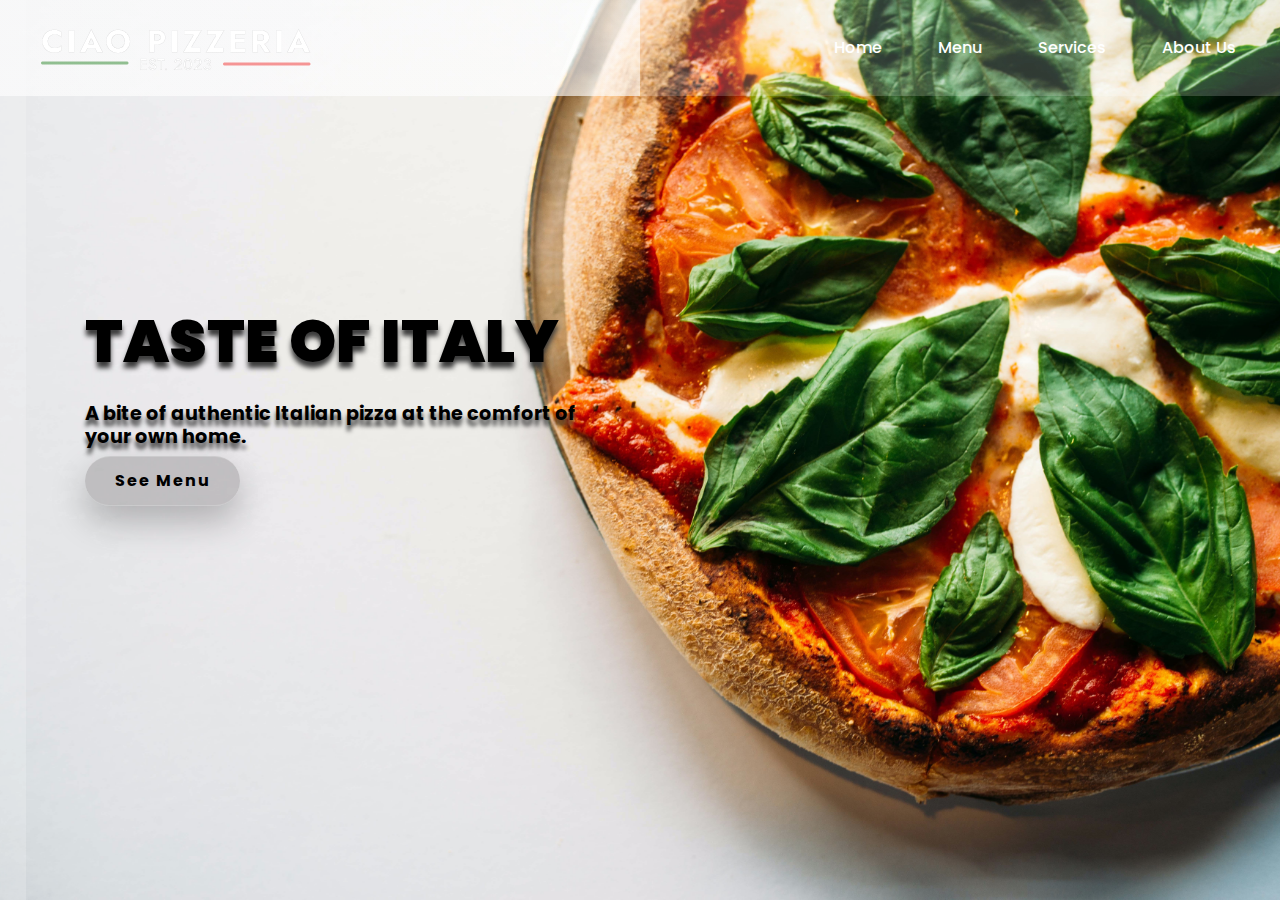
<file: BOOTSTRAP WEBSITE/index.html>
<!DOCTYPE html>
<html lang="en">
    <head>
        <meta charset="UTF-8">
        <meta name="viewport" content="width=device-width, initial-scale=1.0">
        <title>CIAO PIZZERIA</title>
        <link href="https://fonts.googleapis.com/css2?family=Poppins&display=swap" rel="stylesheet">
        <link rel="stylesheet" href="https://cdn.jsdelivr.net/npm/bootstrap@4.4.1/dist/css/bootstrap.min.css" integrity="sha384-Vkoo8x4CGsO3+Hhxv8T/Q5PaXtkKtu6ug5TOeNV6gBiFeWPGFN9MuhOf23Q9Ifjh" crossorigin="anonymous">
        <script src="https://code.jquery.com/jquery-3.4.1.slim.min.js" integrity="sha384-J6qa4849blE2+poT4WnyKhv5vZF5SrPo0iEjwBvKU7imGFAV0wwj1yYfoRSJoZ+n" crossorigin="anonymous"></script>
        <script src="https://cdn.jsdelivr.net/npm/bootstrap@4.4.1/dist/js/bootstrap.min.js" integrity="sha384-wfSDF2E50Y2D1uUdj0O3uMBJnjuUD4Ih7YwaYd1iqfktj0Uod8GCExl3Og8ifwB6" crossorigin="anonymous"></script>
        <link rel="stylesheet" href="https://cdn.jsdelivr.net/npm/font-awesome@4.7.0/css/font-awesome.css">
        <link rel="stylesheet" href="style.css" />
    </head>
    <!----------Navigation Bar------------->
    <body>
        <section id="nav-bar">
            <nav class="navbar navbar-expand-lg navbar-light">
                <a class="navbar-brand" href="#"><img src="images/logo.png" alt="CIAO PIZZERIA LOGO"></a>
                <button class="navbar-toggler" type="button" data-toggle="collapse" data-target="#navbarNav" aria-controls="navbarNav" aria-expanded="false" aria-label="Toggle navigation">
                    <i class="fa fa-bars"></i>
                </button>
                <div class="collapse navbar-collapse" id="navbarNav">
                  <ul class="navbar-nav ml-auto">
                    <li class="nav-item">
                      <a class="nav-link" href="index.html">Home</a>
                    </li>
                    <li class="nav-item">
                      <a class="nav-link" href="menu.html">Menu</a>
                    </li>
                    <li class="nav-item">
                      <a class="nav-link" href="service.html">Services</a>
                    </li>
                    <li class="nav-item">
                      <a class="nav-link" href="about.html">About Us</a>
                    </li>
                  </ul>
                </div>
              </nav>
        </section>
      <!--Home-->
    <div class="container">
        <div class="row">
            <div class="col-md-6">
                <p class="slogan">TASTE OF ITALY</p>
                <h5> A bite of authentic Italian pizza at the comfort of your own home.</h5>
                <div class="seemenu"> <a href="menu.html">See Menu</div>
            </div>
        </div>
    </div>
    </div>
    </body>
</html>
</file>
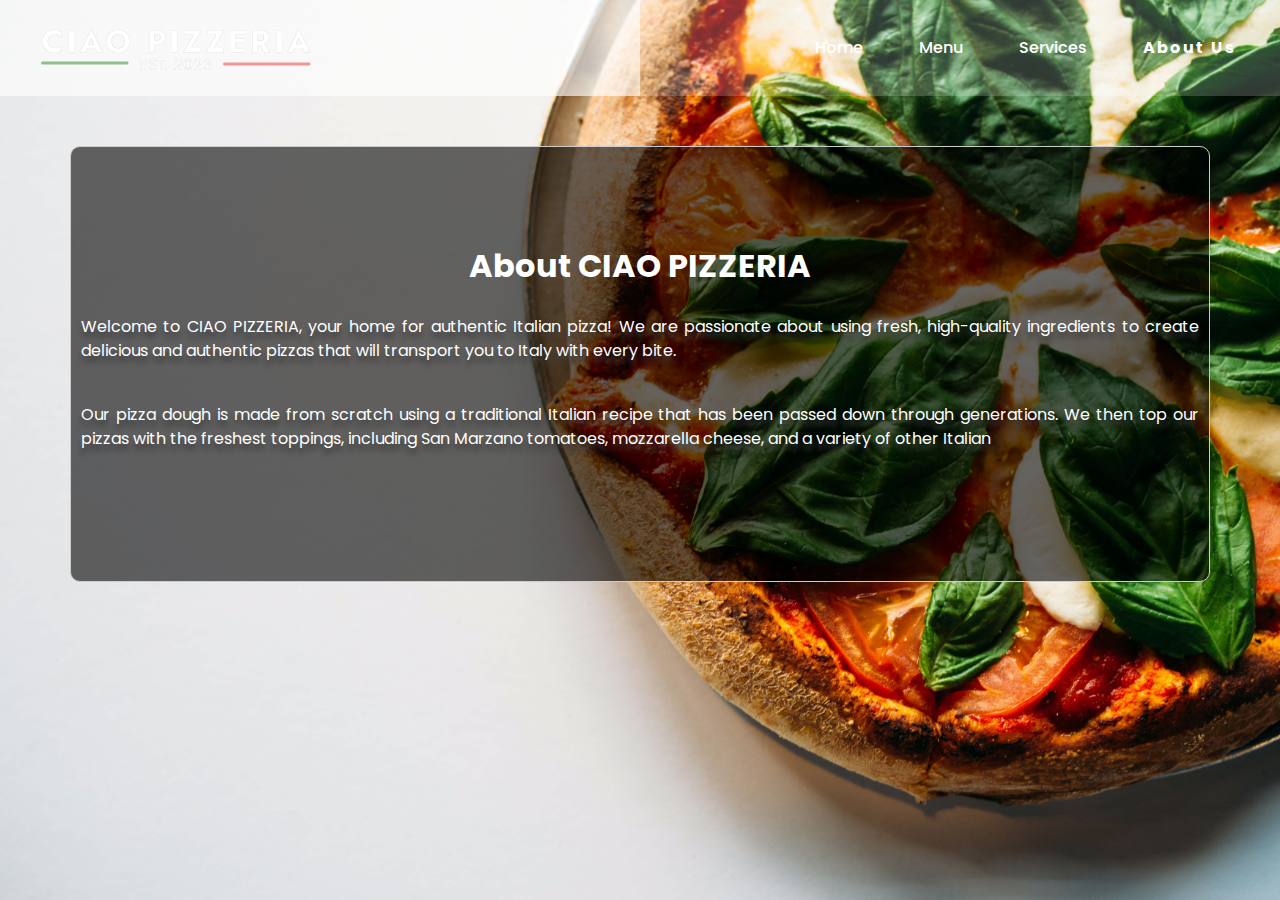
<file: BOOTSTRAP WEBSITE/about.html>
<!DOCTYPE html>
<html lang="en">
<head>
    <meta charset="UTF-8">
    <meta name="viewport" content="width=device-width, initial-scale=1.0">
    <title>CIAO PIZZERIA</title>
    <link href="https://fonts.googleapis.com/css2?family=Poppins&display=swap" rel="stylesheet">
    <link rel="stylesheet" href="https://cdn.jsdelivr.net/npm/bootstrap@4.4.1/dist/css/bootstrap.min.css" integrity="sha384-Vkoo8x4CGsO3+Hhxv8T/Q5PaXtkKtu6ug5TOeNV6gBiFeWPGFN9MuhOf23Q9Ifjh" crossorigin="anonymous">
    <script src="https://code.jquery.com/jquery-3.4.1.slim.min.js" integrity="sha384-J6qa4849blE2+poT4WnyKhv5vZF5SrPo0iEjwBvKU7imGFAV0wwj1yYfoRSJoZ+n" crossorigin="anonymous"></script>
    <script src="https://cdn.jsdelivr.net/npm/bootstrap@4.4.1/dist/js/bootstrap.min.js" integrity="sha384-wfSDF2E50Y2D1uUdj0O3uMBJnjuUD4Ih7YwaYd1iqfktj0Uod8GCExl3Og8ifwB6" crossorigin="anonymous"></script>
    <link rel="stylesheet" href="https://cdn.jsdelivr.net/npm/font-awesome@4.7.0/css/font-awesome.css">
    <link rel="stylesheet" href="style.css" />

</head>
<body>
    <section id="nav-bar">
        <nav class="navbar navbar-expand-lg navbar-light">
            <a class="navbar-brand" href="#"><img src="images/logo.png" alt="CIAO PIZZERIA LOGO"></a>
            <button class="navbar-toggler" type="button" data-toggle="collapse" data-target="#navbarNav" aria-controls="navbarNav" aria-expanded="false" aria-label="Toggle navigation">
                <i class="fa fa-bars"></i>
            </button>
            <div class="collapse navbar-collapse" id="navbarNav">
              <ul class="navbar-nav ml-auto">
                <li class="nav-item">
                  <a class="nav-link" href="index.html">Home</a>
                </li>
                <li class="nav-item">
                  <a class="nav-link" href="menu.html">Menu</a>
                </li>
                <li class="nav-item">
                  <a class="nav-link" href="service.html">Services</a>
                </li>
                <li class="nav-item">
                  <a class="nav-link" href="about.html">About Us</a>
                </li>
              </ul>
            </div>
          </nav>
    </section>

  <section class="about-us">
    <div class="container">
      <h2 class="about-us-heading">About CIAO PIZZERIA</h2>

      <p class="about-us-text">Welcome to CIAO PIZZERIA, your home for authentic Italian pizza! We are passionate about using fresh, high-quality ingredients to create delicious and authentic pizzas that will transport you to Italy with every bite.</p>

      <p class="about-us-text">Our pizza dough is made from scratch using a traditional Italian recipe that has been passed down through generations. We then top our pizzas with the freshest toppings, including San Marzano tomatoes, mozzarella cheese, and a variety of other Italian
</file>
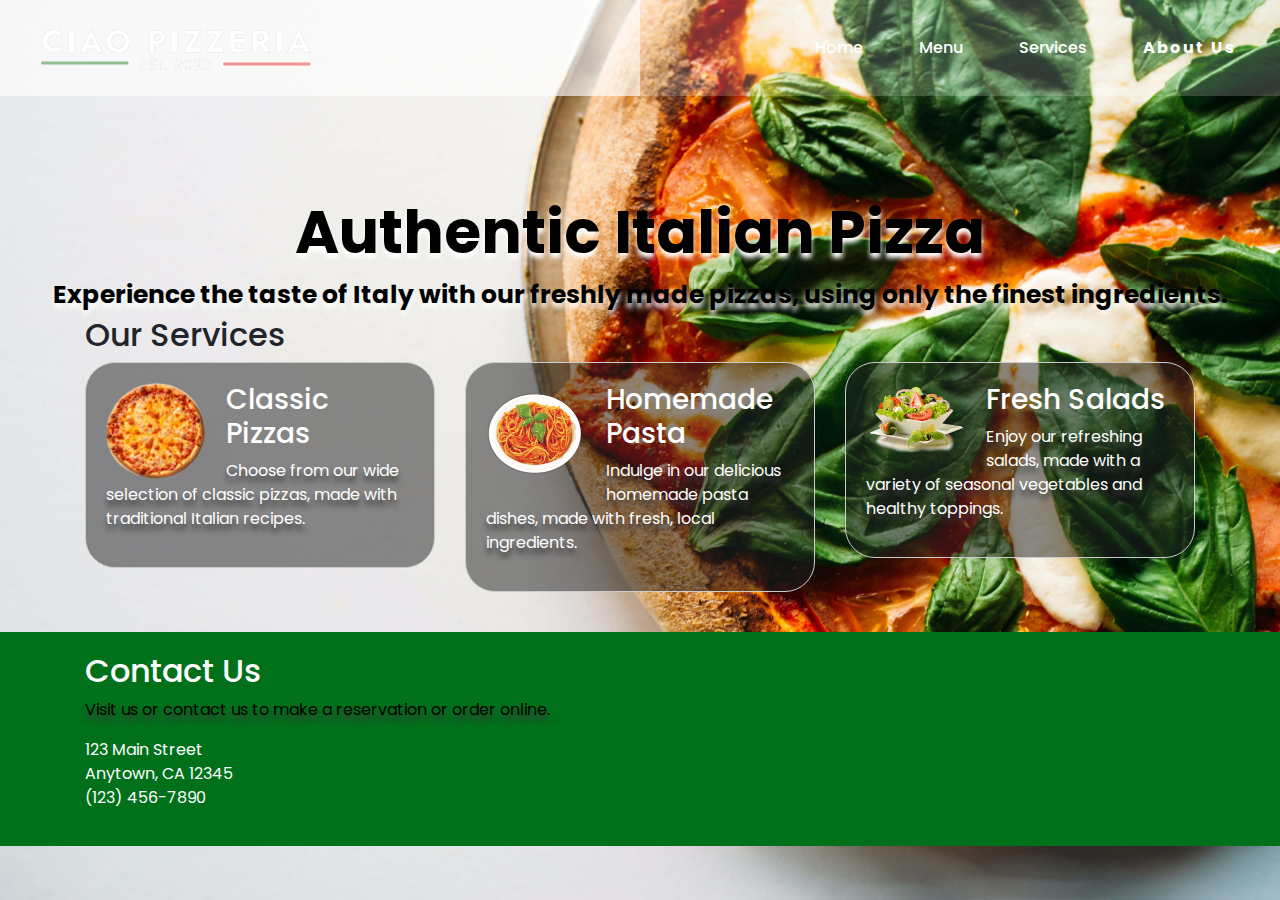
<file: BOOTSTRAP WEBSITE/service.html>
<!DOCTYPE html>
<html lang="en">
<head>
    <meta charset="UTF-8">
        <meta name="viewport" content="width=device-width, initial-scale=1.0">
        <title>CIAO PIZZERIA</title>
        <link href="https://fonts.googleapis.com/css2?family=Poppins&display=swap" rel="stylesheet">
        <link rel="stylesheet" href="https://cdn.jsdelivr.net/npm/bootstrap@4.4.1/dist/css/bootstrap.min.css" integrity="sha384-Vkoo8x4CGsO3+Hhxv8T/Q5PaXtkKtu6ug5TOeNV6gBiFeWPGFN9MuhOf23Q9Ifjh" crossorigin="anonymous">
        <script src="https://code.jquery.com/jquery-3.4.1.slim.min.js" integrity="sha384-J6qa4849blE2+poT4WnyKhv5vZF5SrPo0iEjwBvKU7imGFAV0wwj1yYfoRSJoZ+n" crossorigin="anonymous"></script>
        <script src="https://cdn.jsdelivr.net/npm/bootstrap@4.4.1/dist/js/bootstrap.min.js" integrity="sha384-wfSDF2E50Y2D1uUdj0O3uMBJnjuUD4Ih7YwaYd1iqfktj0Uod8GCExl3Og8ifwB6" crossorigin="anonymous"></script>
        <link rel="stylesheet" href="https://cdn.jsdelivr.net/npm/font-awesome@4.7.0/css/font-awesome.css">
        <link rel="stylesheet" href="style.css" />
</head>
<body>
    <section id="nav-bar">
        <nav class="navbar navbar-expand-lg navbar-light">
            <a class="navbar-brand" href="#"><img src="images/logo.png" alt="CIAO PIZZERIA LOGO"></a>
            <button class="navbar-toggler" type="button" data-toggle="collapse" data-target="#navbarNav" aria-controls="navbarNav" aria-expanded="false" aria-label="Toggle navigation">
                <i class="fa fa-bars"></i>
            </button>
            <div class="collapse navbar-collapse" id="navbarNav">
              <ul class="navbar-nav ml-auto">
                <li class="nav-item">
                  <a class="nav-link" href="index.html">Home</a>
                </li>
                <li class="nav-item">
                  <a class="nav-link" href="menu.html">Menu</a>
                </li>
                <li class="nav-item">
                  <a class="nav-link" href="service.html">Services</a>
                </li>
                <li class="nav-item">
                  <a class="nav-link" href="about.html">About Us</a>
                </li>
              </ul>
            </div>
          </nav>
    </section>
    <section class="hero">
        <h1>Authentic Italian Pizza</h1>
        <p>Experience the taste of Italy with our freshly made pizzas, using only the finest ingredients.</p>
    </section>

    <section class="services">
        <div class="container">
            <h2>Our Services</h2>
            <div class="row">
                <div class="col-md-4">
                    <div class="service-card">
                        <img src="images/pizza1.png" alt="Pizza">
                        <h3>Classic Pizzas</h3>
                        <p>Choose from our wide selection of classic pizzas, made with traditional Italian recipes.</p>
                    </div>
                </div>
                <div class="col-md-4">
                    <div class="service-card">
                        <img src="images/pasta.png" alt="Pasta">
                        <h3>Homemade Pasta</h3>
                        <p>Indulge in our delicious homemade pasta dishes, made with fresh, local ingredients.</p>
                    </div>
                </div>
                <div class="col-md-4">
                    <div class="service-card">
                        <img src="images/salad.png" alt="Salad">
                        <h3>Fresh Salads</h3>
                        <p>Enjoy our refreshing salads, made with a variety of seasonal vegetables and healthy toppings.</p>
                    </div>
                </div>
            </div>
        </div>
    </section>

    <section class="contact">
        <div class="container">
            <h2>Contact Us</h2>
            <p>Visit us or contact us to make a reservation or order online.</p>
            <address>
                123 Main Street<br>
                Anytown, CA 12345<br>
                (123) 456-7890
            </address>
        </div>
    </section>
</body>
</file>
<file: BOOTSTRAP WEBSITE/style.css>
*{
    margin: 0%;
    padding: 0%;

}
body{
    font-family: "Poppins", Verdana;
}
#nav-bar{
    position:relative;
    top: 0%;
    z-index: 0;
}
.navbar{
    background-color: rgba(0, 0, 0, 0.74);
    background: linear-gradient(to left, rgba(255, 255, 255, 0.19));
    padding: 30 !important;
}
.navbar-brand img{
    padding-left: 20px;
}
.navbar-nav li{
    padding: 0 20px;
    margin-right: 0px;

}
.navbar-nav li a{
    color: white !important;
    font-weight: 500;
    float: inline-end;
    margin-right: 0px;
}
.navbar-nav li a:hover{
    z-index: 1;
    font-weight: 700;
    letter-spacing: 1;
    text-decoration: none;
    overflow: hidden;
    transition:0.3s;
    color: white!important;
}

.navbar-nav li a:before{
    content:'';
    position:absolute;
    top: 0;
    left: 0;
    width:50%;
    height:100%;
    background: linear-gradient(to left, rgba(255, 255, 255, 0.19));
}
.navbar-nav li a:hover{
    letter-spacing: 2px;
}
.fa-bars{
    color: white;
    font-size: 30px !important;
}
.navbar-toggler{
    outline: none !important;
}

.backg{
    background-size: cover;
    min-height: 60vh;
    position: relative;
    color: white;
}
.slogan {
    font-size: 60px;
    font-weight: 900;
    margin-top: 200px;
    color: black;
}
.slogan h5{
    font-weight: bolder;
    margin-top: 20px;
    color: black;
}


.col-md-6 p h5 p{
    width: 1000px;
    justify-content: space-around;
}
p{
    font-weight: 900px;
    color: black;
    text-shadow:  0 6px 5px rgb(59, 59, 59);
}
h5{
    font-weight: bolder;
    color: black;
    font-size: larger;
    text-shadow: 0 6px 4px rgb(59, 59, 59);
}

.col-md-6 .seemenu{
    position: relative;
    width: 155px;
    height: 50px;
    padding-top: 50px;

}
.col-md-6 .seemenu a{
    position: absolute;
    top: 0;
    left: 0;
    width:100%;
    height:100%;
    display: flex;
    justify-content: center;
    align-items: center;
    background-color: rgba(70, 63, 63, 0.247);
    border-radius: 30px;
    box-shadow: 0 15px 35px rgba(0, 0, 0, 0.250);
    border-top: 1px solid rgba(255, 255, 255, 0.19);
    border-bottom: 1px solid rgba(255, 255, 255, 0.19);
    color:black;
    z-index: 1;
    font-weight: 700;
    letter-spacing: 1;
    text-decoration: none;
    overflow: hidden;
    transition: 0.3s;

    
}
.col-md-6 .seemenu a:hover{
    letter-spacing: 2px;


}
.col-md-6 .seemenu a:before{
    content:'';
    position: fixed;
    top: 0;
    left: 0;
    width:2%;
    height:100%;
    background: linear-gradient(to left, rgba(255, 255, 255, 0.19));
}

body {
    width: 100%;
    height: 100vh;
    background-image: url(images/background_pizza.jpg);
    background-size: cover;
    background-repeat: no-repeat;
    background-position: center;
    
}

.header {
    background-color: #212121;
    color: white;
    padding: 20px 0;
}

.header h1 {
    font-size: 30px;
    text-align: center;
}

.menu {
    margin: 20px 0;
}

.menu-item {
    margin-bottom: 20px;
    margin-top: 70px;
    padding: 20px;
    background-color: rgba(0, 0, 0, 0.596);
    border: 1px solid #ccc;
    border-radius: 10px;
    padding-top: 200px;
}


.menu-item h2 {
    font-size: 20px;
    margin-bottom: 10px;
    color: white;
}

.menu-item p {
    font-size: 16px;
    color: white;
}

.price {
    float: right;
    color: white;
}

.btn {
    background-color: rgba(255, 255, 255, 0.39);
    color: black;
    padding: 10px 20px;
    border: none;
    border-radius: 30px;
    cursor: pointer;
    box-shadow: 0 5px 5px rgba(0, 0, 0, 0.596);
    font-weight: 300px;
    
}

.btn:hover{
    letter-spacing: 2px;
    font-weight: bold;
    color: black;
}
@media (max-width: 768px) {
    .header h1 {
        font-size: 24px;
    }

    .menu-item h2 {
        font-size: 16px;
    }

    .menu-item p {
        font-size: 14px;
    }
}
.about-us .container{
    margin-bottom: 20px;
    margin-top: 50px;
    padding: 20px;
    background-color: rgba(0, 0, 0, 0.596);
    border: 1px solid #ccc;
    border-radius: 10px;
    padding-top: 200px;
    padding: 100px 0;
    background-color: rgba(0, 0, 0, 0.596);
    
  }

  .about-us-heading {
    font-size: 32px;
    text-align: center;
    margin-bottom: 20px;
    color: white;
    font-weight: bold;
  }

  .about-us-text {
    font-size: 16px;
    line-height: 1.5;
    text-align: justify;
    margin-bottom: 20px;
    color: white;
    padding: 10px;
  }

  .about-us-image {
    width: 100%;
    height: auto;
    margin-bottom: 30px;
  }

  .about-us-team {
    display: flex;
    flex-wrap: wrap;
    justify-content: center;
  }

  .hero {
    background-image: url('https://images.pexels.com/photos/1634827/pizza-italian-food-restaurant-1634827.jpg?auto=compress&cs=tinypng&dpr=2&h=650&w=940');
    background-size: cover;
    height: 200px;
    padding-top: 20px;
    text-align: center;
    color: black;
    text-shadow: 0 5px 5px white;
    padding: 100px 0;
}

.hero h1 {
    font-size: 60px;
    color: black;
    font-weight: bold;
    text-shadow: 0 5px 5px white;
}
.hero p{
    font-size: 25px;
    color: black;
    font-weight: bold;
    text-shadow: 0 5px 5px white;
}

.services {
    padding: 20px 0;
}

.service-card {
    padding: 20px;
    color: white;
    background-color: #21212181;
    border: 1px solid #ccc;
    margin-bottom: 20px;
    border-radius: 30px;
}
.service-card p{
color: white;
}

.service-card img {
    width: 100px;
    float: left;
    margin-right: 20px;
}
.menu-item img {
    width: 100px;
    float: left;
    margin-right: 20px;
}
.menu-item{

    padding: 20px;
    color: white;
    background-color: #21212181;
    border: 1px solid #ccc;
    margin-bottom: 20px;
    border-radius: 30px;
}

.contact {
    background-color: #00701a;
    color: white;
    padding: 20px;
}
</file>
